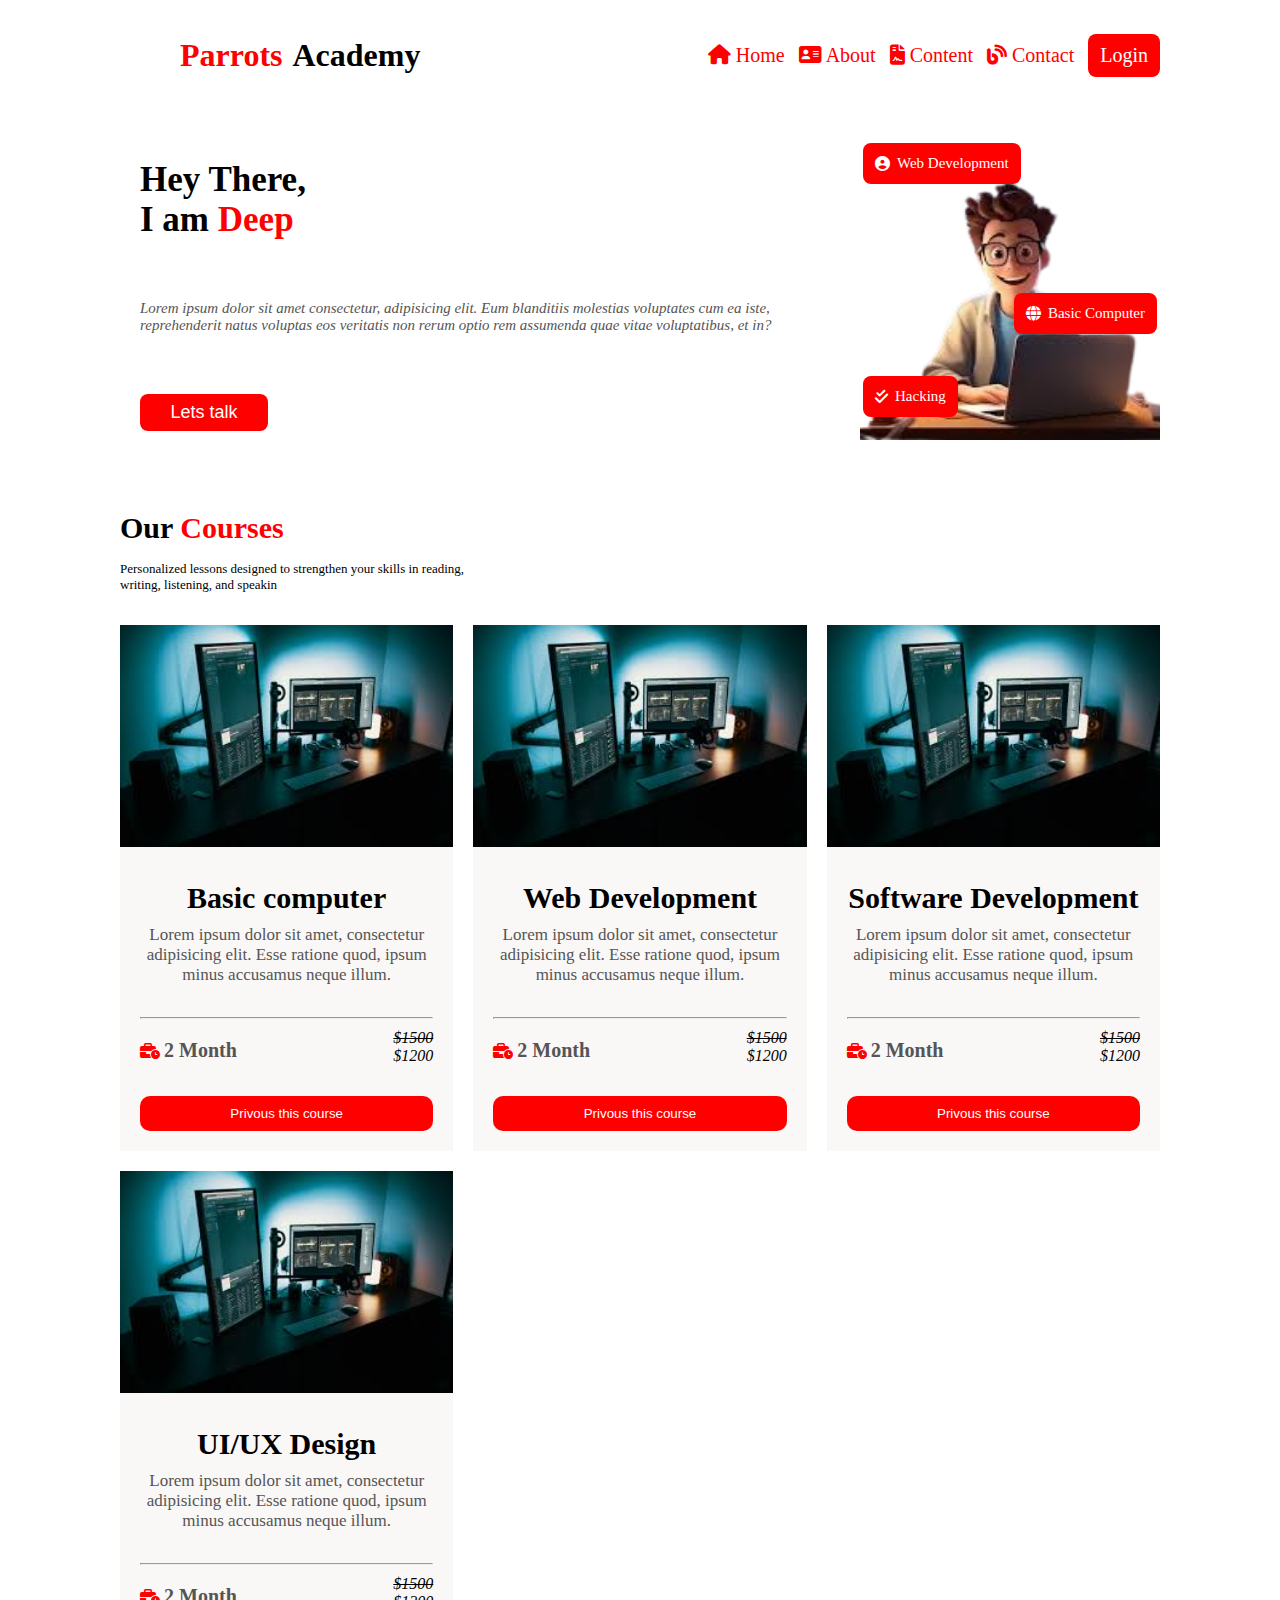
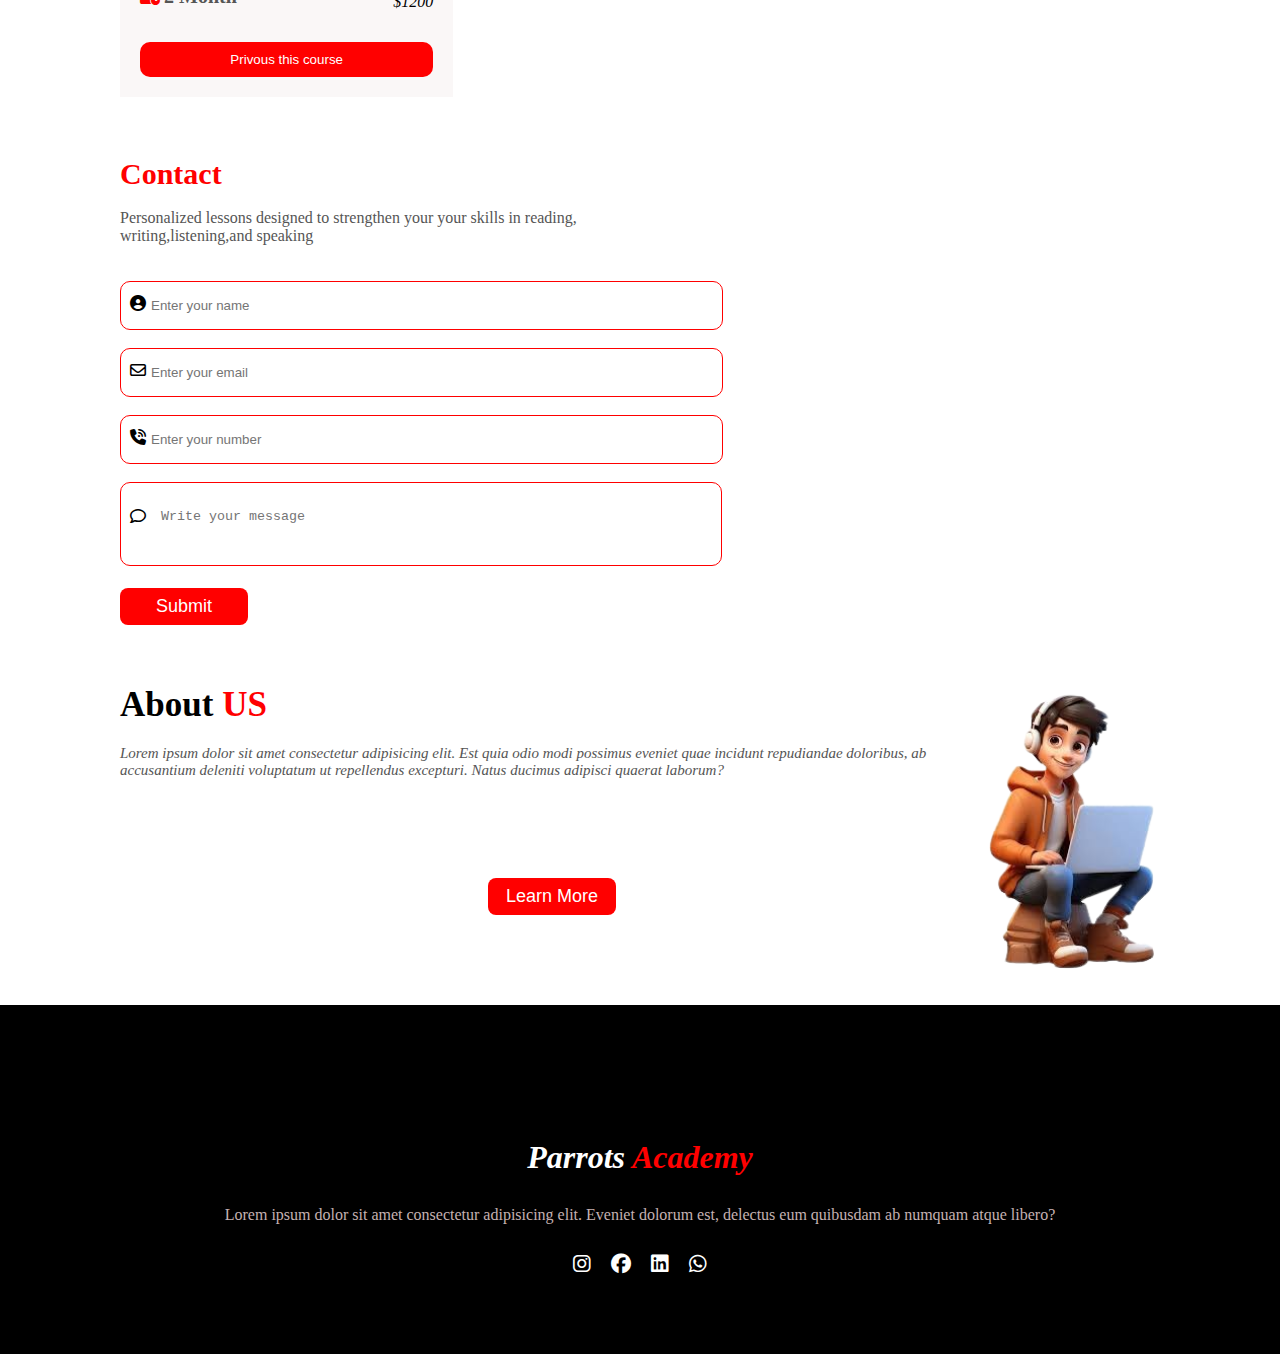
<file: index.html>
<!DOCTYPE html>
<html lang="en">
<head>
    <meta charset="UTF-8">
    <meta name="viewport" content="width=device-width, initial-scale=1.0">
    <title>Document</title>
    <link rel="stylesheet" href="index.css">
    <link rel="stylesheet" href="https://cdnjs.cloudflare.com/ajax/libs/font-awesome/6.7.2/css/all.min.css" integrity="sha512-Evv84Mr4kqVGRNSgIGL/F/aIDqQb7xQ2vcrdIwxfjThSH8CSR7PBEakCr51Ck+w+/U6swU2Im1vVX0SVk9ABhg==" crossorigin="anonymous" referrerpolicy="no-referrer" />
</head>
<body>
    <header class="hero">
        <h1>
            <video width="50" height="50" preload="none" style="background: transparent  url('https://cdn-icons-png.flaticon.com/512/16767/16767340.png') 50% 50% / fit no-repeat;" autoplay="autoplay" loop="true" muted="muted" playsinline="">
        <source src="https://cdn-icons-mp4.flaticon.com/512/16767/16767340.mp4" type="video/mp4">
    </video>
            <span>Parrots</span> Academy</h1>
        <nav>
            <ul>
                <li>
                    <i class="fa-solid fa-house"></i>
                    Home</li>
                <li>
                    <i class="fa-solid fa-address-card"></i>
                    About</li>
                <li>
                    <i class="fa-solid fa-file-contract"></i>
                    Content</li>
                <li>
                    <i class="fa-solid fa-blog"></i>
                    Contact</li>
                <li class="motu">Login</li>
            </ul>
        </nav>
    </header>
    <section class="hero-1">
        <div class="hero-2">
            <h1>Hey There, <br> I am <span>Deep</span></h1>
            <p>Lorem ipsum dolor sit amet consectetur, adipisicing elit. Eum blanditiis molestias voluptates cum ea iste, reprehenderit natus voluptas eos veritatis non rerum optio rem assumenda quae vitae voluptatibus, et in?</p>
            <button>Lets talk</button>
        </div>
        <div class="hero-3">
           <img src="./download-removebg-preview (2).png" alt="">
           <p class="hero-4 img-card1">
            <i class="fa-solid fa-circle-user"></i>
            Web Development</p>
           <p class="hero-4 img-card2">
            <i class="fa-solid fa-globe"></i>
            Basic Computer</p>
           <p class="hero-4 img-card3">
            <i class="fa-solid fa-check-double"></i>
            Hacking</p>
        </div>
    </section>
    <section class="patlu">
        <h1>Our <span>Courses</span></h1>
        <p>Personalized lessons designed to strengthen your skills in reading, <br>writing, listening, and speakin</p>
        <div class="course-grid">
            <div class="course-card">
                <img src="./download (1).jpeg" alt="">
                <div class="course-content">
                    <h2>Basic computer</h2>
                    <p>Lorem ipsum dolor sit amet, consectetur adipisicing  elit. Esse ratione quod, ipsum minus accusamus neque illum.</p>
                    <hr>
                    <div class="duration-price">
                        <h2>
                        <i class="fa-solid fa-business-time"></i>
                        <span>2 Month</span>
                        </h2>
                        <div>
                           <Del>$1500</Del>
                            <div>$1200</div>
                        </div>
                    </div>
                    <button>Privous this course</button>
                </div>
            </div>
             <div class="course-card">
                <img src="./download (1).jpeg" alt="">
                <div class="course-content">
                    <h2>Web Development</h2>
                    <p>Lorem ipsum dolor sit amet, consectetur adipisicing elit. Esse ratione quod, ipsum minus accusamus  neque illum.</p>
                    <hr>
                    <div class="duration-price">
                        <h2>
                        <i class="fa-solid fa-business-time"></i>
                        <span>2 Month</span>
                        </h2>
                       <div>
                        <Del>$1500</Del>
                        <div>$1200</div>
                       </div>
                    </div>
                    <button>Privous this course</button>
                </div>
            </div>
             <div class="course-card">
                <img src="./download (1).jpeg" alt="">
                <div class="course-content">
                    <h2>Software Development</h2>
                    <p>Lorem ipsum dolor sit amet, consectetur adipisicing  elit. Esse ratione quod, ipsum minus accusamus  neque illum.</p>
                    <hr>
                    <div class="duration-price">
                        <h2>
                        <i class="fa-solid fa-business-time"></i>
                        <span>2 Month</span>
                        </h2>
                        <div>
                            <Del>$1500</Del>
                            <div>$1200</div>
                        </div>
                    </div>
                    <button>Privous this course</button>
                </div>
            </div>
             <div class="course-card">
                <img src="./download (1).jpeg" alt="">
                <div class="course-content">
                    <h2>UI/UX Design</h2>
                    <p>Lorem ipsum dolor sit amet, consectetur adipisicing elit. Esse ratione quod, ipsum minus accusamus  neque illum.</p>
                    <hr>
                    <div class="duration-price">
                        <h2>
                           <i class="fa-solid fa-business-time"></i>
                        <span>2 Month</span>
                        </h2>
                        <div>
                            <Del>$1500</Del>
                            <div>$1200</div>
                        </div>
                    </div>
                    <button>Privous this course</button>
                </div>
            </div>
        </div>
    </section>
    <section class="Contact">
        <h1> Contact</h1>
        <p>Personalized lessons designed to strengthen your your skills in reading,<br> writing,listening,and speaking</p><br> <br>
        <div class="placeholder">
            <form class="placeholder-1">
                <div>
                    <i class="fa-solid fa-circle-user"></i>
                    <input type="text" placeholder="Enter your name">
                </div> <br>
                <div>
                    <i class="fa-regular fa-envelope"></i>
                    <input type="email" placeholder="Enter your email">
                </div><br>
               <div>
                <i class="fa-solid fa-phone-volume"></i>
                 <input type="number" placeholder="Enter your number">
               </div><br>
              <div>
                <i class="fa-regular fa-comment"></i>
                  <textarea id="w3review" name="w3review" rows="2" cols="20" placeholder="Write your message"></textarea>
              </div><br>
                <button>Submit</button>
            </form>
        </div>
    </section>
    <section class="about">
        <div class="about-1">
        <h1>About <span>US</span></h1>
        <p>Lorem ipsum dolor sit amet consectetur adipisicing elit. Est quia odio modi possimus eveniet quae incidunt repudiandae doloribus, ab accusantium deleniti voluptatum ut repellendus excepturi. Natus ducimus adipisci quaerat laborum?</p>
        <button>Learn More</button>
        </div>
        <div class="about-2">
            <img src="./download__2_-removebg-preview (4).png" alt="">
        </div>
    </section>
    <footer class="jj">
        <div class="an">
              <video width="50" height="50" preload="none" style="background: transparent  url('https://cdn-icons-png.flaticon.com/512/16767/16767340.png') 50% 50% / fit no-repeat;" autoplay="autoplay" loop="true" muted="muted" playsinline="">
        <source src="https://cdn-icons-mp4.flaticon.com/512/16767/16767340.mp4" type="video/mp4">
    </video>
        <h1>Parrots <span>Academy</span></h1>
        <p>Lorem ipsum dolor sit amet consectetur adipisicing elit. Eveniet dolorum est, delectus eum quibusdam ab numquam atque libero?</p>
        </div>
        <div class="ank">
            <i class="fa-brands fa-instagram"></i>
            <i class="fa-brands fa-facebook"></i>
            <i class="fa-brands fa-linkedin"></i>
            <i class="fa-brands fa-whatsapp"></i>
        </div>
    </footer>
</body>
</html>
</file>
<file: index.css>
*{
    margin: 0;
    padding: 0;
}
header,section{
    max-width: 1040px;
    margin: 0 auto;
    padding: 30px;
}
.hero{
    display: flex;
    justify-content: space-between;
    align-items: center;
}
.hero h1{
    display: flex;
    gap: 10px;
    align-items: center;
}
.hero span{
    color: red;
}
nav ul{
    display: flex;
    gap: 14px;
    align-items: center;
    flex-wrap: wrap;
}
nav ul li{
    list-style: none;
    font-size: 20px;
    color: red;
}
.motu{
    background-color: red;
    padding: 10px 12px;
    color: white;
    border-radius: 8px;
    cursor: pointer;
}
.hero-1{
    display: flex;
    justify-content: center;
    gap: 20px;
}
.hero-2{
    flex: 60%;
    display: flex;
    flex-direction: column;
    justify-content: center;
    gap: 20px;
}
.hero-2 h1{
    font-size: 35px;
    margin: 20px;
}
.hero-2 span{
    color: red;
}
.hero-2 p{
    color: #555;
    font-size: 15px;
    margin: 20px;
    font-style: italic;
}
.hero-2 button{
    width: 8rem;
    padding: 0.5rem ;
    font-size: 18px;
    background-color: red;
    color: white;
    border-radius: 8px;
    border: none;
    cursor: pointer;
    margin: 20px;
}
.hero-4{
    background-color: red;
    margin: 3px;
    padding: 12px 12px;
    color: white;
    border-radius: 8px;
    display: flex;
    align-items: center;
    gap: 7px;
    font-size: 15px;
}
.hero-3 img{
    width: 100%;
    height:100%;
    object-fit: cover;
}
.hero-3{
    width: 300px;
    height: 300px;
    position: relative;
}
.img-card1{
    position: absolute;
    top: 0;
}
.img-card2{
    position: absolute;
    top: 50%;
    right: 0;
}
.img-card3{
    position: absolute;
    bottom: 20px;
}
.patlu h1{
    margin-bottom: 16px;
    font-size: 30px;
}
.patlu p{
    margin-bottom: 2rem;
    font-size: 13px;
}
.patlu span{
    color: red;
}
.course-grid{
    display: grid;
    grid-template-columns:1fr 1fr 1fr;
    gap: 20px;
}
.course-card{
    height: 100%;
    width: 100%;
    background-color: rgb(250, 247, 247);
}
.course-card img{
    width: 100%;
}
.course-content h2{
margin-top: 10px;
margin-bottom: 10px;
font-size: 30px;
}
.course-content p{
    font-size: 17px;
    color: #555;
}
.course-content{
    text-align: center;
    padding: 20px;
}
.course-content button{
    width: 100%;
    height: 100%;
    margin-top: 1.5rem;
    padding: 10px;
    background-color: red;
    border: none;
    border-radius: 10px;
    cursor: pointer;
    color: white;
}
.duration-price{
    display: flex;
    justify-content: space-between;
    margin-top: 10px;
}
.duration-price span{
    color: #555;
    font-size: 20px;
}
.duration-price div{
    font-style: italic;
}
.duration-price h2 {
    font-size: 16px;
}
.duration-price h2 i{
    color: red;
}
.duration-price div{
    display: flex;
    flex-direction: column;
}
.Contact h1{
margin-bottom: 18px;
color: red;
font-size: 30px;
}
.Contact p{
    color: #555;
}

.placeholder-1 input{
width: 52%;
padding: 16px 30px;
outline: none;
border: 1px solid red;
border-radius: 10px;
}
.placeholder-1 textarea{
    width: 50%;
    padding: 26px 40px; 
    resize: none;
    outline: none;
    border: 1px solid red;
    border-radius: 10px;
}
.placeholder-1 button{
    padding: 0.5rem;
    width: 8rem;
    background-color: red;
    border-radius: 8px;
    color: white;
    border: none;
    cursor: pointer;
    font-size: 18px;
}
.placeholder-1 div {
    position: relative;
}
.placeholder-1 div i{
    position: absolute;
    left: 10px;
    top: 30%;
}

.about{
    display: flex;
    justify-content: space-between;
}

.about-1{
    flex: 60%;
    display: flex;
    flex-direction: column;
    justify-content: center;
}
.about-1 h1{
    font-size: 35px;
    margin-bottom: 20px;
}
.about-1 p{
    font-size: 15px;
    margin-bottom: 2.5rem;
    color: #555;
    font-style: italic;
}
.about-1 span{
    color: red;
}
.about-1 button{
    padding: 0.5rem ;
    font-size: 18px;
    background-color: red;
    color: white;
    border-radius: 8px;
    border: none;
    cursor: pointer;
    width: 8rem;
    margin: auto;
}
.about div img{
    height: 100%;
    width: 100%;
    object-fit: cover;
}
.jj{
    background-color: black;
    text-align: center;
    color: white;
    padding:80px;
}
.an h1{
    margin-bottom: 30px;
    font-style: italic;
}
.an p{
    margin-bottom: 30px;
    font-size: 16px;
    color: #c5b2b2;
}
.an span{
color: red;
}
.ank{
    font-size: 20px;
    display: flex;
    justify-content: center;
    gap: 20px;
}
@media only screen and (max-width: 765px) {
    .hero{
        flex-direction: column;
        gap: 20px;
        text-align: center;
    }
    .hero h1{
        flex-direction: column;
        flex-wrap: wrap;
    }
    .hero-1{
        flex-direction: column-reverse;
        align-items: center;
    }
    .course-grid{
        grid-template-columns: 1fr;
    }
    .about{
        flex-direction: column-reverse;
        text-align: center;
    }
    }
</file>
